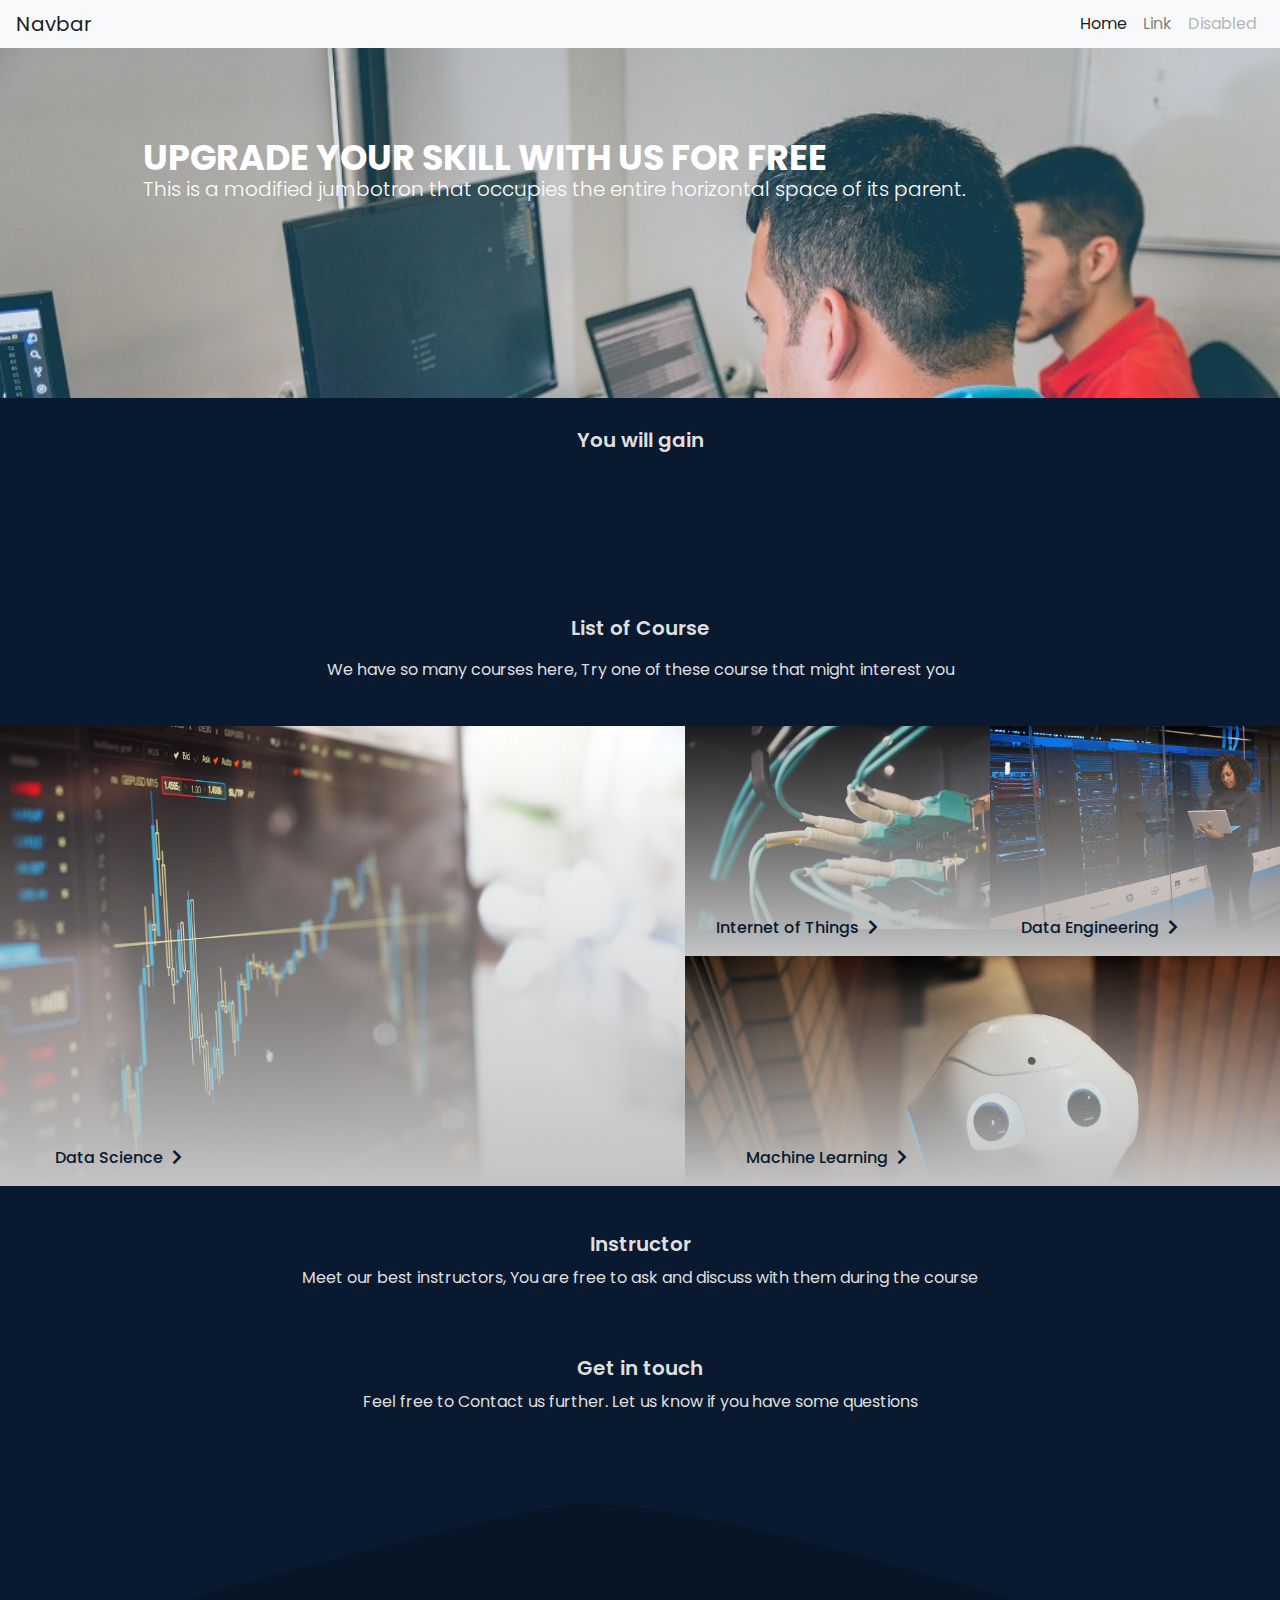
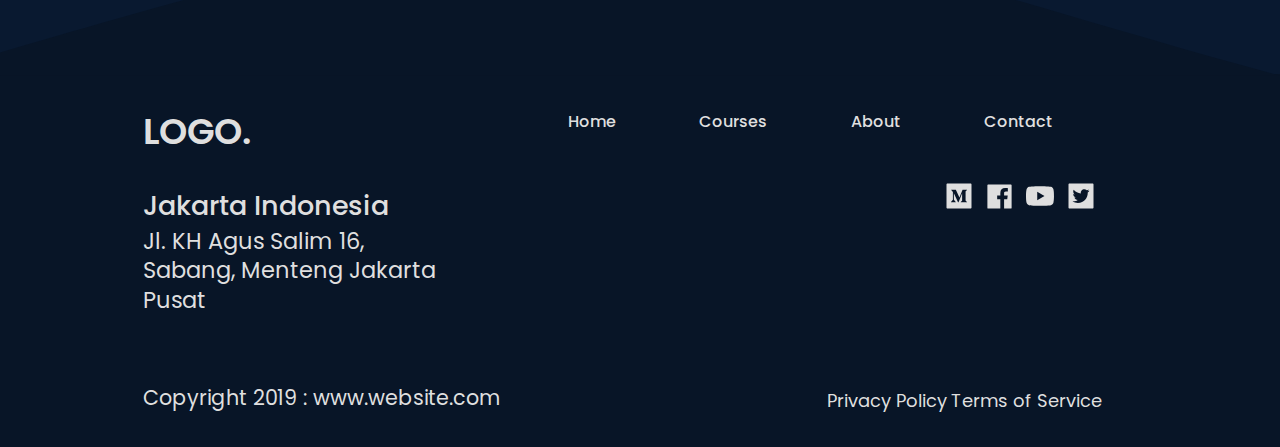
<file: index.html>
<!DOCTYPE html>
<html lang="en">

<head>
    <meta charset="UTF-8">
    <meta name="viewport" content="width=device-width, initial-scale=1.0">
    <meta http-equiv="X-UA-Compatible" content="ie=edge">
    <title>Free Online Course</title>
    <!-- Bootstrap CSS-->
    <link rel="stylesheet" href="css/bootstrap.min.css">
    <!-- Custom Style -->
    <link rel="stylesheet" href="css/style.css">
    <link rel="stylesheet" href="css/reset.css">
    <link href="https://fonts.googleapis.com/css?family=Poppins:300,300i,400,400i,500,500i,600,600i,700&display=swap"
        rel="stylesheet">
    <link rel="stylesheet" href="https://use.fontawesome.com/releases/v5.8.2/css/all.css">

</head>


<body>

    <!-- Container -->
    <header>
        <!-- Navbar -->
        <nav class="navbar navbar-expand-lg navbar-light bg-light ">
            <a class="navbar-brand" href="#">Navbar</a>
            <button class="navbar-toggler" type="button" data-toggle="collapse" data-target="#navbarSupportedContent"
                aria-controls="navbarSupportedContent" aria-expanded="false" aria-label="Toggle navigation">
                <span class="navbar-toggler-icon"></span>
            </button>
            <div class="collapse navbar-collapse " id="navbarSupportedContent">
                <ul class="navbar-nav ml-auto">
                    <li class="nav-item active">
                        <a class="nav-link" href="#">Home <span class="sr-only">(current)</span></a>
                    </li>
                    <li class="nav-item">
                        <a class="nav-link" href="#">Link</a>
                    </li>

                    <li class="nav-item">
                        <a class="nav-link disabled" href="#" tabindex="-1" aria-disabled="true">Disabled</a>
                    </li>
                </ul>

            </div>
        </nav>
        <!-- Navbar -->
    </header>

    <!-- Jumbotron -->
    <div class="jumbotron jumbotron-fluid">
        <div class="container">
            <h1 class="display-4">Upgrade Your Skill with us for free</h1>
            <p class="lead">This is a modified jumbotron that occupies the entire horizontal space of its parent.</p>
        </div>
    </div>
    <!-- Jumbotron -->



    <div class="container ">
        <!-- You will gain -->
        <section class="mt-4">
            <div class="row justify-content-center text-center">
                <div class="col-md-12 mb-4">
                    <h2 class="">You will gain</h2>
                </div>
                <div class="row">
                    <div class="col-md-4">

                    </div>
                    <div class="col-md-4">

                    </div>
                    <div class="col-md-4">

                    </div>
                </div>


            </div>
        </section>
        <!-- You will gain -->

        <!-- Learn with 5k members -->
        <section class="mt-5">
            <div class="row justify-content-center">
                <div class="col-md-6">
                    <!-- Gambar -->
                </div>
                <div class="col-md-6">

                </div>
            </div>
        </section>
        <section class="mt-5">
            <div class="row justify-content-center text-center">
                <div class="col-md-4">

                </div>
                <div class="col-md-4">

                </div>
                <div class="col-md-4">

                </div>


            </div>
        </section>
        <!-- Learn with 5k members -->
    </div>

    <!-- List of Course -->
    <section class="mt-5">


        <div class="row justify-content-center text-center">
            <div class="col-md-12 mb-4">
                <h2 class="mb-3">List of Course</h2>
                <p class="m-4">We have so many courses here, Try one of these course that might interest you</p>
            </div>

            <div class="grid">
                <div class="content-wrapper" id="ds">
                    <div class="img-wrapper">
                        <div class="bg-gradient">

                        </div>
                        <img src="img/5.jpg" alt="">
                    </div>
                    <div class="text-wrapper">
                        <p>Data Science <i class="fas fa-chevron-right"></i> </p>
                    </div>
                </div>
                <div class="content-wrapper " id="iot">
                    <div class="img-wrapper">
                        <div class="bg-gradient">

                        </div>
                        <img src="img/blur-close-up-connection-1624895.jpg" alt="">
                    </div>
                    <div class="text-wrapper">
                        <p>Internet of Things <i class="fas fa-chevron-right"></i> </p>
                    </div>
                </div>
                <div class="content-wrapper " id="de">
                    <div class="img-wrapper">
                        <div class="bg-gradient">

                        </div>
                        <img src="img/3.jpg" alt="">
                    </div>
                    <div class="text-wrapper">
                        <p>Data Engineering <i class="fas fa-chevron-right"></i> </p>
                    </div>
                </div>
                <div class="content-wrapper " id="ml">
                    <div class="img-wrapper">
                        <div class="bg-gradient">

                        </div>
                        <img src="img/2.jpg" alt="">
                    </div>
                    <div class="text-wrapper">
                        <p>Machine Learning <i class="fas fa-chevron-right"></i> </p>
                    </div>
                </div>
            </div>
        </div>


    </section>
    <!-- List of Course -->

    <div class="container">

        <!-- Instructors -->
        <section class="mt-5">
            <div class="row justify-content-center text-center">
                <div class="col-md-12 mb-4">
                    <h2 class="mb-3">Instructor</h2>
                    <p>Meet our best instructors, You are free to ask and discuss with them during the course</p>
                </div>
                <div class="row">
                    <div class="col-md-4">

                    </div>
                    <div class="col-md-4">

                    </div>
                    <div class="col-md-4">

                    </div>
                </div>

            </div>
        </section>

        <!-- Instructors -->

        <!-- Contact -->

        <section class="mt-5">
            <div class="row justify-content-center text-center">
                <div class="col-md-12 mb-4">
                    <h2 class="mb-3">Get in touch</h2>
                    <p>Feel free to Contact us further. Let us know if you have some questions</p>
                </div>

                <div class="col-md-6">
                    <!-- Forms -->
                </div>
                <div class="col-md-6">
                    <!-- Contact Info -->
                </div>

            </div>
        </section>

        <!-- Contact -->

    </div>

    <!-- Footer -->
    <div class="divider">
        <div class="divider-wrapper">
            <img src="assets/fdivier.svg" alt="">
        </div>
    </div>
    <footer class="">


        <div class="container">
            <div class="row">
                <div class="col-md-4">
                    <h3 class="mb-4">LOGO.</h3>
                    <h5 class="mb-2">Jakarta Indonesia</h5>
                    <p>Jl. KH Agus Salim 16, Sabang, Menteng Jakarta Pusat</p>

                </div>
                <div class="col-md-8">
                    <div class="links">
                        <ul>
                            <li><a href="#">Home</a></li>
                            <li><a href="#">Courses</a></li>
                            <li><a href="#">About</a></li>
                            <li><a href="#">Contact</a></li>
                        </ul>
                    </div>
                    <div class="social-media">
                        <ul>
                            <li>
                                <a href="#"><img src="assets/medium.svg" alt=""></a>
                            </li>
                            <li>
                                <a href="#"><img src="assets/fb.svg" alt=""></a>
                            </li>
                            <li>
                                <a href="#"><img src="assets/youtube.svg" alt=""></a>
                            </li>
                            <li>
                                <a href="#"><img src="assets/twitter.svg" alt=""></a>
                            </li>

                        </ul>
                    </div>

                </div>
            </div>
            <div class="row">
                <div class="copyright col-md-12">
                    <p>Copyright 2019 : www.website.com</p>
                    <div class="privacy">
                        <a href="#">Privacy Policy</a>
                        <a href="#">Terms of Service</a>
                    </div>

                </div>
            </div>
        </div>

    </footer>


    <!-- Footer -->




    <script src="js/jquery-3.4.1.min.js"></script>
    <script src="js/bootstrap.min.js"></script>

</body>

</html>
</file>
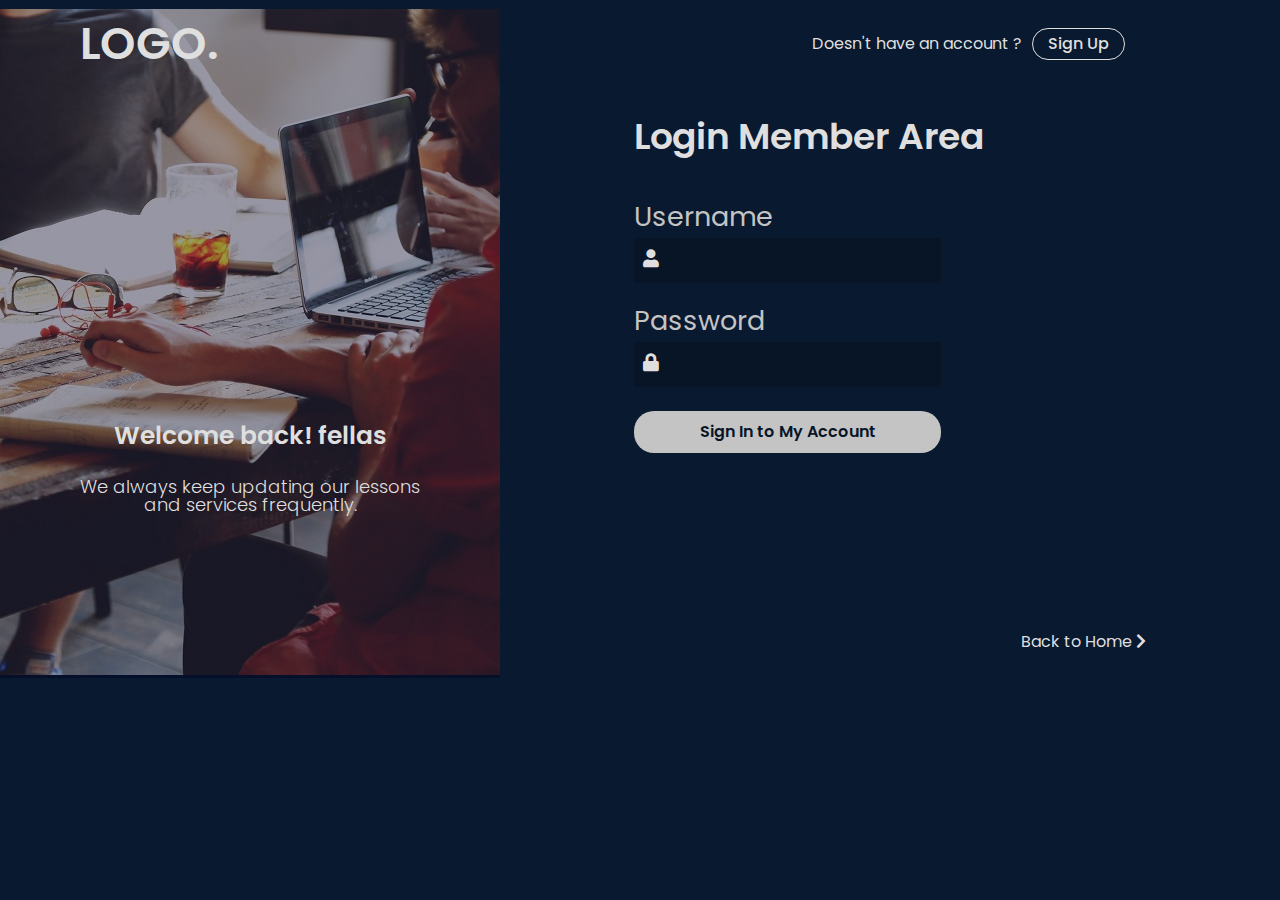
<file: signIn.html>
<!DOCTYPE html>
<html lang="en">

<head>
    <meta charset="UTF-8">
    <meta name="viewport" content="width=device-width, initial-scale=1.0">
    <meta http-equiv="X-UA-Compatible" content="ie=edge">
    <title>Sign In - Free Online Course</title>
    <!-- Bootstrap CSS-->
    <link rel="stylesheet" href="css/bootstrap.min.css">
    <!-- Custom Style -->
    <link rel="stylesheet" href="css/style.css">
    <link rel="stylesheet" href="css/reset.css">
    <link href="https://fonts.googleapis.com/css?family=Poppins:300,300i,400,400i,500,500i,600,600i,700&display=swap"
        rel="stylesheet">
    <link rel="stylesheet" href="https://use.fontawesome.com/releases/v5.8.2/css/all.css">
</head>

<body id="sign-in">

    <header>
        <!-- Navbar -->
        <nav class="navbar navbar-expand-lg navbar-light sign-in-nav mt-2">
            <a class="navbar-brand " href="#">LOGO.</a>
            <div class="sign-up-wrapper">
                <p>Doesn't have an account ?</p>
                <a href="signUp.html" class="sign-up-link">Sign Up</a>
            </div>

        </nav>
        <!-- Navbar -->
    </header>

    <!-- Sign In  -->


    <div class="sign-in-grid">
        <div class="img-sign-in">


            <div class="overlay">
                <div class="text">
                    <h1>Welcome back! fellas</h1>
                    <p>We always keep updating our lessons and services frequently. </p>

                </div>

            </div>
            <img src="img/advice-advise-advisor-7097.jpg" alt="">
        </div>
        <div class="sign-in-wrapper">
            <h1 class="login-title">Login Member Area</h1>
            <form action="" class="mt-5">

                <div class="form-wrapper">
                    <label for="username">Username</label>
                    <div class="input-wrapper mt-2 br">
                        <i class="fas fa-user"></i>
                        <input type="text" id="username">
                    </div>

                </div>
                <div class="form-wrapper mt-4">
                    <label for="password">Password</label>
                    <div class="input-wrapper mt-2 mb-4">
                        <i class="fas fa-lock"></i>
                        <input type="password" id="password">
                    </div>

                </div>
                <button class="btn-sign-in">Sign In to My Account</button>
            </form>
            <a href="index.html" class="back">Back to Home <i class="fas fa-chevron-right"></i> </a>
        </div>
    </div>


    <!-- Sign In -->


    <script src="js/jquery-3.4.1.min.js"></script>
    <script src="js/bootstrap.min.js"></script>
    <script>
        $(document).ready(function () {


        });
    </script>

</body>

</html>
</file>
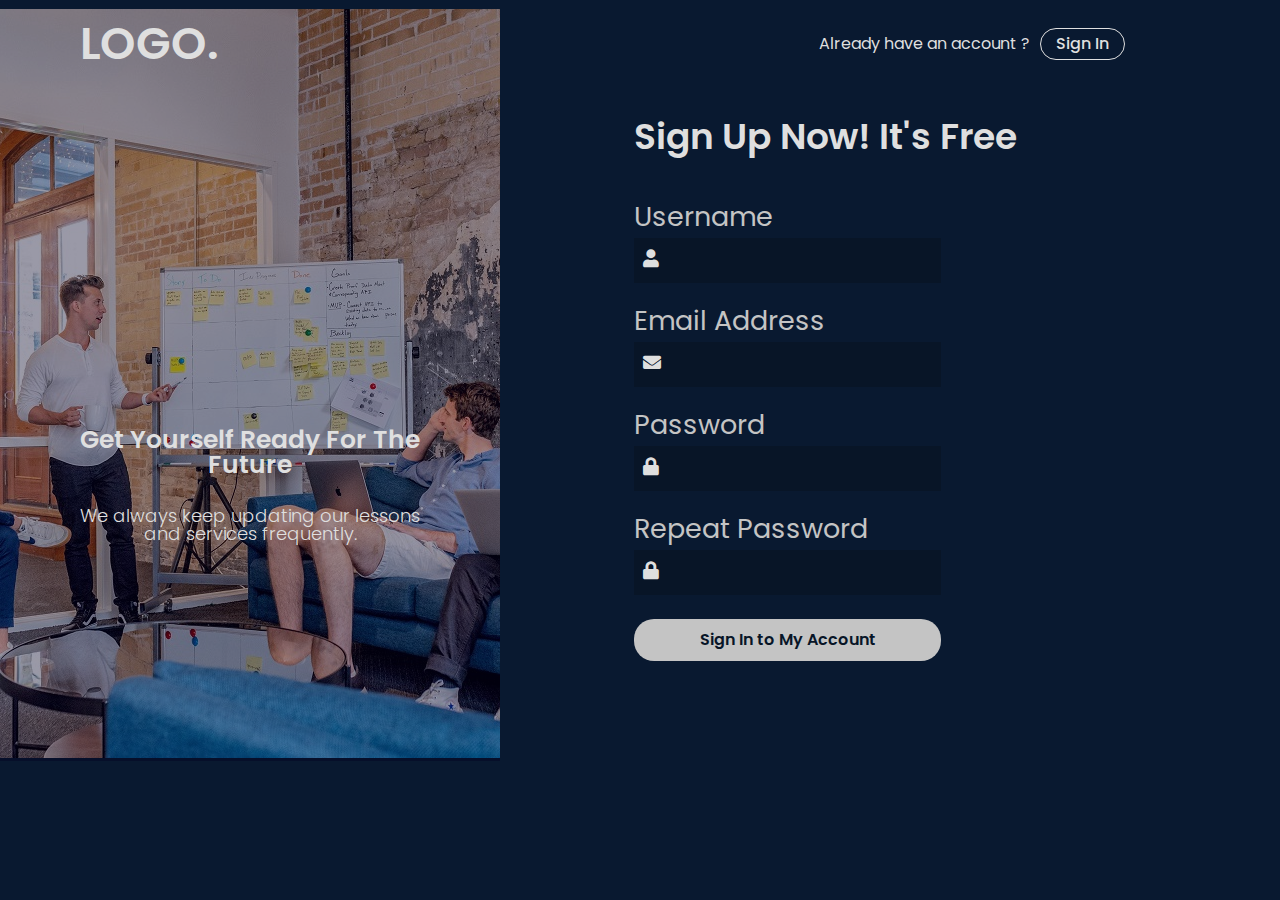
<file: signUp.html>
<!DOCTYPE html>
<html lang="en">

<head>
    <meta charset="UTF-8">
    <meta name="viewport" content="width=device-width, initial-scale=1.0">
    <meta http-equiv="X-UA-Compatible" content="ie=edge">
    <title>Sign In - Free Online Course</title>
    <!-- Bootstrap CSS-->
    <link rel="stylesheet" href="css/bootstrap.min.css">
    <!-- Custom Style -->
    <link rel="stylesheet" href="css/style.css">
    <link rel="stylesheet" href="css/reset.css">
    <link href="https://fonts.googleapis.com/css?family=Poppins:300,300i,400,400i,500,500i,600,600i,700&display=swap"
        rel="stylesheet">
    <link rel="stylesheet" href="https://use.fontawesome.com/releases/v5.8.2/css/all.css">
</head>

<body id="sign-in">

    <header>
        <!-- Navbar -->
        <nav class="navbar navbar-expand-lg navbar-light sign-in-nav mt-2">
            <a class="navbar-brand " href="#">LOGO.</a>
            <div class="sign-up-wrapper">
                <p>Already have an account ?</p>
                <a href="signIn.html" class="sign-up-link">Sign In</a>
            </div>

        </nav>
        <!-- Navbar -->
    </header>

    <!-- Sign In  -->


    <div class="sign-in-grid">
        <div class="img-sign-in">


            <div class="overlay">
                <div style="bottom: 25%;" class="text">
                    <h1>Get Yourself Ready For The Future</h1>
                    <p>We always keep updating our lessons and services frequently. </p>

                </div>

            </div>
            <img style="transform: translateX(-250px);" src="img/austin-distel-wD1LRb9OeEo-unsplash.jpg" alt="">
        </div>
        <div class="sign-in-wrapper">
            <h1 class="login-title">Sign Up Now! It's Free</h1>
            <form action="" class="mt-5">

                <div class="form-wrapper">
                    <label for="username">Username</label>
                    <div class="input-wrapper mt-2 br">
                        <i class="fas fa-user"></i>
                        <input type="text" id="username">
                    </div>

                </div>
                <div class="form-wrapper mt-4">
                    <label for="email">Email Address</label>
                    <div class="input-wrapper mt-2 mb-4">
                        <i class="fas fa-envelope"></i>
                        <input type="text" id="email">
                    </div>

                </div>
                <div class="form-wrapper mt-4">
                    <label for="password">Password</label>
                    <div class="input-wrapper mt-2 mb-4">
                        <i class="fas fa-lock"></i>
                        <input type="password" id="password">
                    </div>

                </div>
                <div class="form-wrapper mt-4">
                    <label for="password">Repeat Password</label>
                    <div class="input-wrapper mt-2 mb-4">
                        <i class="fas fa-lock"></i>
                        <input type="password" id="password">
                    </div>

                </div>
                <button class="btn-sign-in">Sign In to My Account</button>

            </form>
        </div>
    </div>


    <!-- Sign In -->


    <script src="js/jquery-3.4.1.min.js"></script>
    <script src="js/bootstrap.min.js"></script>
    <script>
        $(document).ready(function () {


        });
    </script>

</body>

</html>
</file>
<file: css/style.css>
/* General Style */
body {
    background: #091930;
    color: #DFDFDF;
    font-family: 'Poppins' !important;
    overflow-x: hidden;
}

.container {
    width: 90%;
}


/* Titles */

section h2 {
    font-size: 20px;
    font-weight: 600;
}

/* Jumbotron */
.jumbotron {
    background: url(../img/alvaro-reyes-KhmfoQEindg-unsplash.jpg) no-repeat;
    background-size: cover;

    height: 350px;
}

.jumbotron h1 {
    margin-top: 25px;
    font-size: 35px;
    font-weight: bold;
    color: white;
    text-transform: uppercase;


}

.jumbotron p {
    color: white;
}

/* Jumbotron */

/* List of Courses */

.grid {
    display: block;
}

.grid .content-wrapper {
    width: 100%;
    height: 230px;
    max-height: 240px;
    position: relative;
}



.grid .content-wrapper .img-wrapper {
    width: 100%;
    height: 100%;
    overflow: hidden;
}

.grid .content-wrapper .img-wrapper .bg-gradient {
    position: absolute;
    width: 100%;
    height: 100%;
    top: 0;
    left: 0;
    background: rgb(2, 0, 36);
    background: linear-gradient(180deg, rgba(2, 0, 36, 0) 0%, rgba(196, 196, 196, 1) 100%);
    z-index: 299;
}



.grid .content-wrapper .img-wrapper img {
    width: 100%;
    transition: .8s ease;

}

.grid .content-wrapper .text-wrapper {
    position: absolute;
    bottom: 20px;
    left: 10%;
    z-index: 300;
}

.grid .content-wrapper .text-wrapper:hover {
    cursor: pointer;
}

.grid .content-wrapper .text-wrapper:hover i {
    margin-left: 15px;
}

.img-wrapper:hover img {
    transform: scale(1.1);
}

.grid .content-wrapper .text-wrapper p {
    color: #091930;
    font-weight: 500;
}

.grid .content-wrapper .text-wrapper i {
    margin-left: 5px;
    transition: .5s ease;
}

/* List of Courses */

/* Footer */

.divider {
    margin-top: 50px;
    width: 100%;
    height: auto;
    margin-bottom: -5px;
}

.divider-wrapper {
    width: 100%;
    overflow: hidden;
}

.divider-wrapper img {
    width: 100%;
}

footer {

    background: #081527;
    width: 100%;
    height: auto;
    padding-bottom: 30px !important;


}

footer .row {
    padding-top: 40px;

}

footer .row h3 {
    font-weight: 600;
    font-size: 4vh;
}

footer .row h5 {
    font-weight: 500;
    font-size: 3vh;
}

footer .row p {
    margin-bottom: 30px;
    font-size: 2.5vh;
    font-weight: 400;
}

footer .row ul li {
    margin-bottom: 10px;
}

footer .row .links ul li a {
    color: #DFDFDF;
    font-weight: 400;
}

footer .social-media {
    margin-top: 40px;
}

footer .social-media li {
    display: inline-block;
    margin-right: 5px;
}

footer .copyright p {
    font-size: 2vh;
    margin-bottom: 5px;
}

footer .copyright .privacy a {

    font-size: 2vh;
    color: #DFDFDF;

}

/* Footer */


/* Sign In Page */

.sign-in-nav .navbar-brand {
    color: #DFDFDF !important;
    font-weight: 600;
}

.sign-in-nav p {
    display: none;
}

.sign-in-nav .sign-up-link {
    background: none;
    border: 1px solid #DFDFDF;
    padding: 7px 15px;
    border-radius: 20px;
    color: #DFDFDF;
    font-weight: 500;
    transition: .4s all ease;
    text-decoration: none;
}

.sign-in-nav .sign-up-link:hover {
    background: #DFDFDF;
    color: #091930;
}

.sign-in-grid {
    width: 90%;
    margin: 0 auto;
}

.sign-in-grid .img-sign-in {
    width: 100%;
    display: none;
}



.sign-in-grid .sign-in-wrapper {
    text-align: center;
}

.sign-in-grid .sign-in-wrapper .back {
    color: #DFDFDF;
    margin-top: 170px;
    display: block;
}

.sign-in-grid .sign-in-wrapper .login-title {
    font-size: 3vh;
    margin-top: 100px;
    font-weight: 600;
}

.form-wrapper label {
    color: #C4C4C4;
}

.form-wrapper .input-wrapper {
    position: relative;
}

.form-wrapper .input-wrapper i {
    position: absolute;
    top: 25%;
    left: 10%;
    font-size: 14px;
}

.form-wrapper .input-wrapper input {
    background: #081527;
    border: none;
    padding-top: 4px;
    padding-bottom: 4px;
    padding-left: 30px;

    color: #DFDFDF;
    width: 85%;
}

.form-wrapper .input-wrapper input:focus {
    outline: rgba(196, 196, 196, 1);
}



.btn-sign-in {
    background: #C4C4C4;
    color: #081527;
    border: none;
    display: block;
    width: 80%;
    padding: 10px 14px;
    border-radius: 20px;
    margin: 0 auto;
    font-weight: 600;
    transition: .4s all ease;
}

.overlay .text {
    display: none;
}



.btn-sign-in:hover {
    background: none;
    border: 1px solid #DFDFDF;
    color: #DFDFDF;
}

/* Sign In Page */

/* Tablet Version */
@media (min-width: 768px) {

    .divider {
        margin-top: 70px;
    }


    /* List of Courses */
    .grid {
        display: grid;
        grid-template-columns: repeat(2, 1fr);
        width: 100%;
    }

    footer .row h5 {
        margin-top: 42px;
    }

    footer .row p {
        line-height: 1.3;
    }

    footer .row .links ul {
        display: flex;
        justify-content: space-evenly;
    }

    footer .row .links ul li a {
        font-weight: 500;
    }

    footer .row .social-media {
        float: right;
        margin-right: 35px;
    }

    footer .copyright {
        display: flex;
        align-items: center;
        justify-content: space-between;

    }

    footer .copyright p {
        font-size: 2.3vh;
    }

    footer .copyright .privacy {
        margin-right: 35px;
    }


    /* Sign In Page */
    .sign-in-grid {
        width: 100%;
    }

    .sign-in-nav {
        width: 90%;
        margin: 0 auto;
    }

    .sign-in-nav .sign-up-wrapper {
        display: flex;
        align-items: center;
    }

    .sign-in-nav .sign-up-wrapper p {
        display: inline-block;
        margin-right: 10px;
    }

    .sign-in-nav .navbar-brand {
        font-size: 3vh;
    }





    .sign-in-grid .img-sign-in {
        width: 100%;
        margin-top: -70px;
        display: block;

        height: 300px;
        overflow: hidden;
        position: relative;
        z-index: -20;

    }

    .sign-in-grid .sign-in-wrapper {
        text-align: left;

    }

    .sign-in-grid .sign-in-wrapper .back {
        text-align: center;
        margin-top: 30px;
    }

    .sign-in-grid .sign-in-wrapper h1 {
        text-align: center;
    }

    .form-wrapper .input-wrapper i {
        position: absolute;
        top: 25%;
        left: 3%;
        font-size: 18px;
    }

    .form-wrapper .input-wrapper input {
        padding-left: 40px !important;
    }



    .overlay {
        background: rgba(2, 0, 36, 0.4);
        width: 100%;
        height: 300px;
        position: absolute;
        top: 0;
        left: 0;
        z-index: 1;
    }

    .overlay .text {
        display: none;
    }





    .form-wrapper {
        /* border: 1px solid white; */
        width: 60%;
        margin: 0 auto;

    }

    .form-wrapper label {
        color: #C4C4C4;
        font-size: 2.3vh;
        text-align: left !important;
    }

    .form-wrapper .input-wrapper {
        position: relative;
    }

    .form-wrapper .input-wrapper input {

        width: 100%;
        padding: 10px 12px;
    }

    .btn-sign-in {
        width: 60%;
        padding: 13px 15px;
    }



    /* Sign In Page */

}





/* Desktop Only */
@media (min-width: 998px) {
    #sign-in {
        overflow: hidden;
    }

    .container {
        width: 80%;
        margin: 0 auto;

    }

    /* List of Courses */
    .grid {
        grid-template-columns: repeat(3, 1fr);

    }

    #ds {
        grid-row: 1/3;
        height: 450px;


    }

    #ds .img-wrapper {
        height: 460px;
        overflow: hidden;
    }

    #ds .img-wrapper .bg-gradient {
        height: 460px;
    }

    #ds .img-wrapper img {
        min-width: 400px;
        width: 700px;
        height: 490px;
    }

    #ds .text-wrapper {
        transform: translateY(220px);

    }

    #ml {
        grid-row: 2;
        grid-column: 2/4;
    }

    /* List of Courses */

    .divider {
        margin-top: 70px;
    }

    /* Sign In Page */
    .sign-in-nav {
        display: flex;
        justify-content: space-between;
    }

    .sign-in-nav .navbar-brand {
        font-size: 5vh;
    }

    .sign-in-nav .sign-up-wrapper {
        margin-right: 75px;
    }

    .sign-in-grid {
        display: flex;

    }


    .sign-in-grid .img-sign-in {
        width: 500px;
        height: auto;
        /* z-index: -999 !important; */
    }

    .sign-in-grid .img-sign-in img {
        transform: translateX(-400px);
    }

    .sign-in-grid .img-sign-in .overlay {
        height: 100%;
        z-index: 1;
    }

    .sign-in-grid .sign-in-wrapper {
        width: 40%;
        margin: 0 auto;

    }

    .sign-in-grid .sign-in-wrapper .login-title {
        font-size: 4vh;
        text-align: left;
        margin-top: 40px;
    }

    .sign-in-grid .sign-in-wrapper .form-wrapper {
        margin: 0;
    }

    .sign-in-grid .sign-in-wrapper .form-wrapper label {
        font-size: 3vh;
    }

    .sign-in-grid .sign-in-wrapper .btn-sign-in {
        margin: 0;
    }

    .overlay .text {

        width: 80%;
        left: 50px;
        display: block;
        padding: 30px;
        position: absolute;
        bottom: 20%;
        text-align: center;

    }

    .overlay .text h1 {
        font-size: 25px;
        font-weight: 600;

    }

    .overlay .text p {
        margin-top: 30px;
        font-size: 18px;
        font-weight: 300;
    }

    .text .btn-sign-up {
        display: inline-block;
        margin-top: 20px;
        background: none;
        border: 1px solid #DFDFDF;
        padding: 10px 15px;
        border-radius: 20px;
        color: #DFDFDF;
        font-weight: 500;
        transition: .4s all ease;
        cursor: pointer;

    }

    .text .btn-sign-up:hover {
        background: #DFDFDF !important;
        color: #091930 !important;
    }



    .sign-in-grid .sign-in-wrapper .back {
        text-align: center;
        margin-top: 180px;
        float: right;
    }

    /* Sign In Page */


}
</file>
